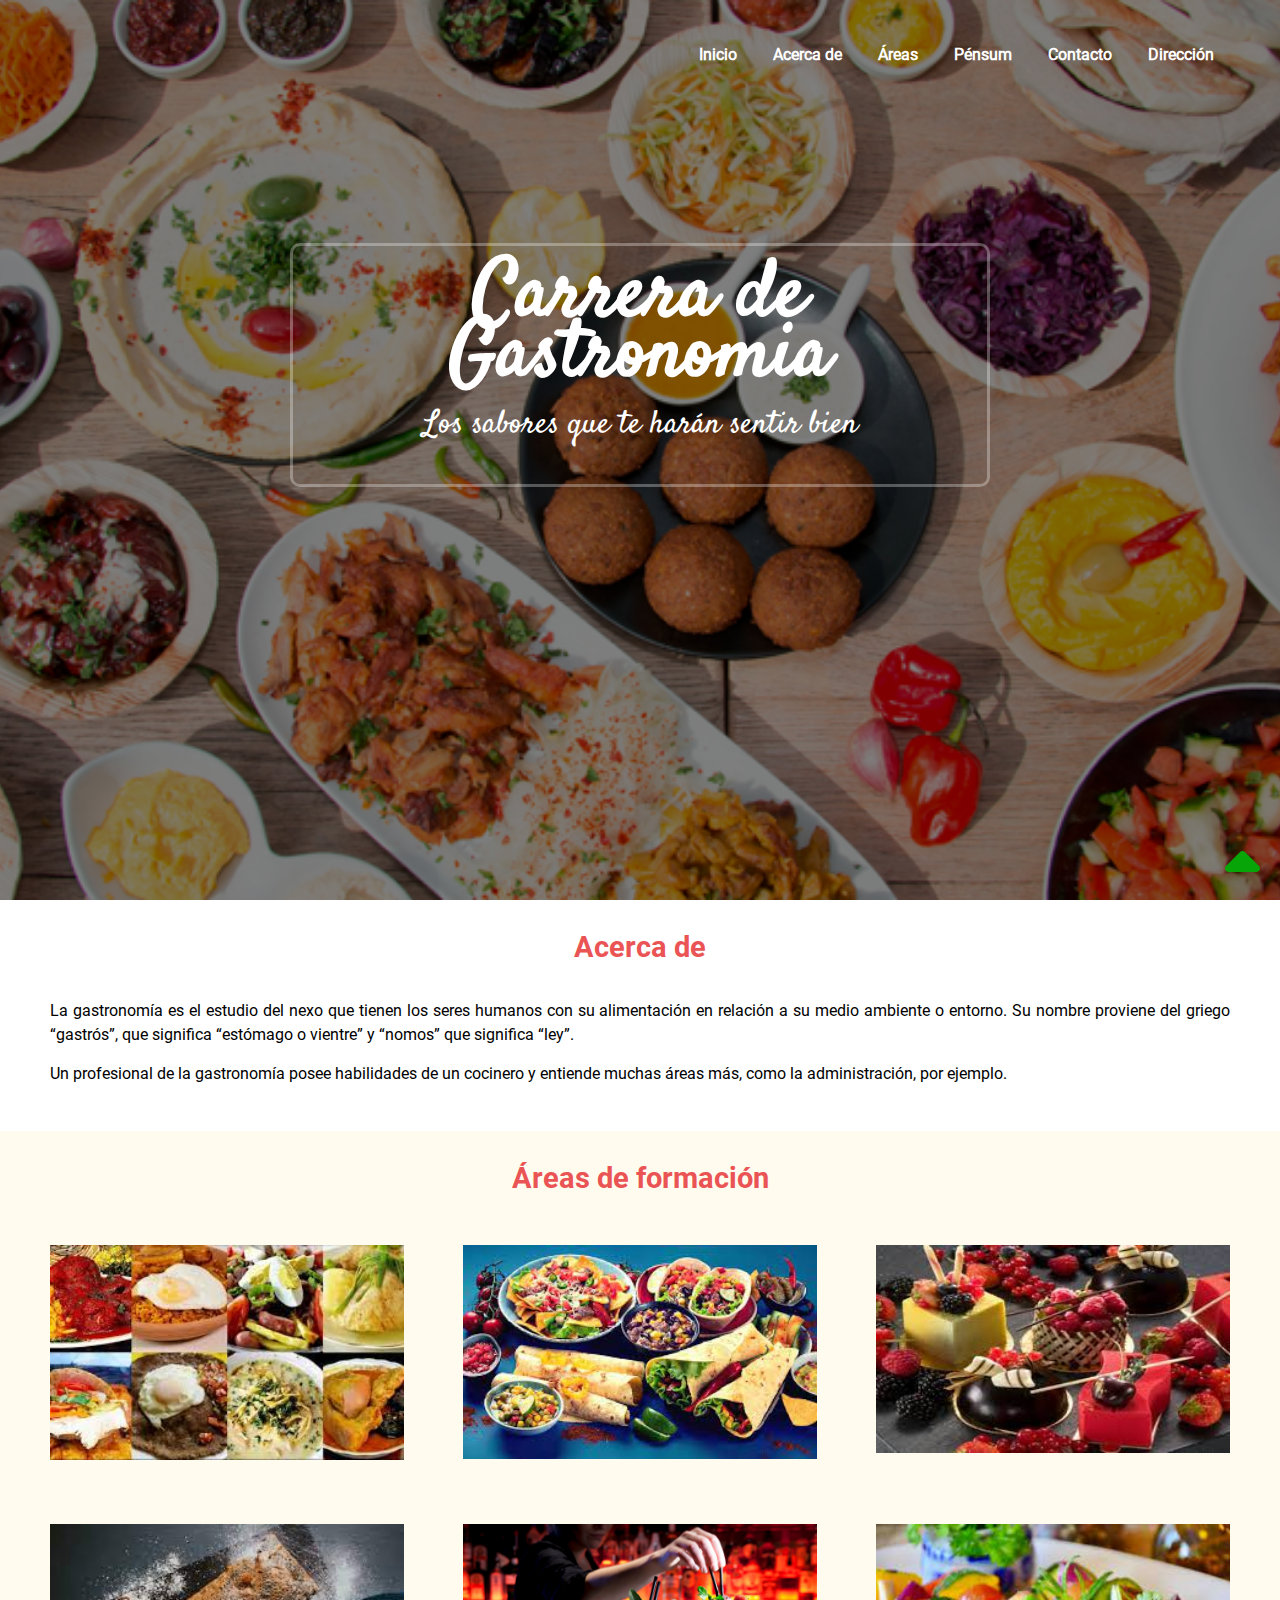
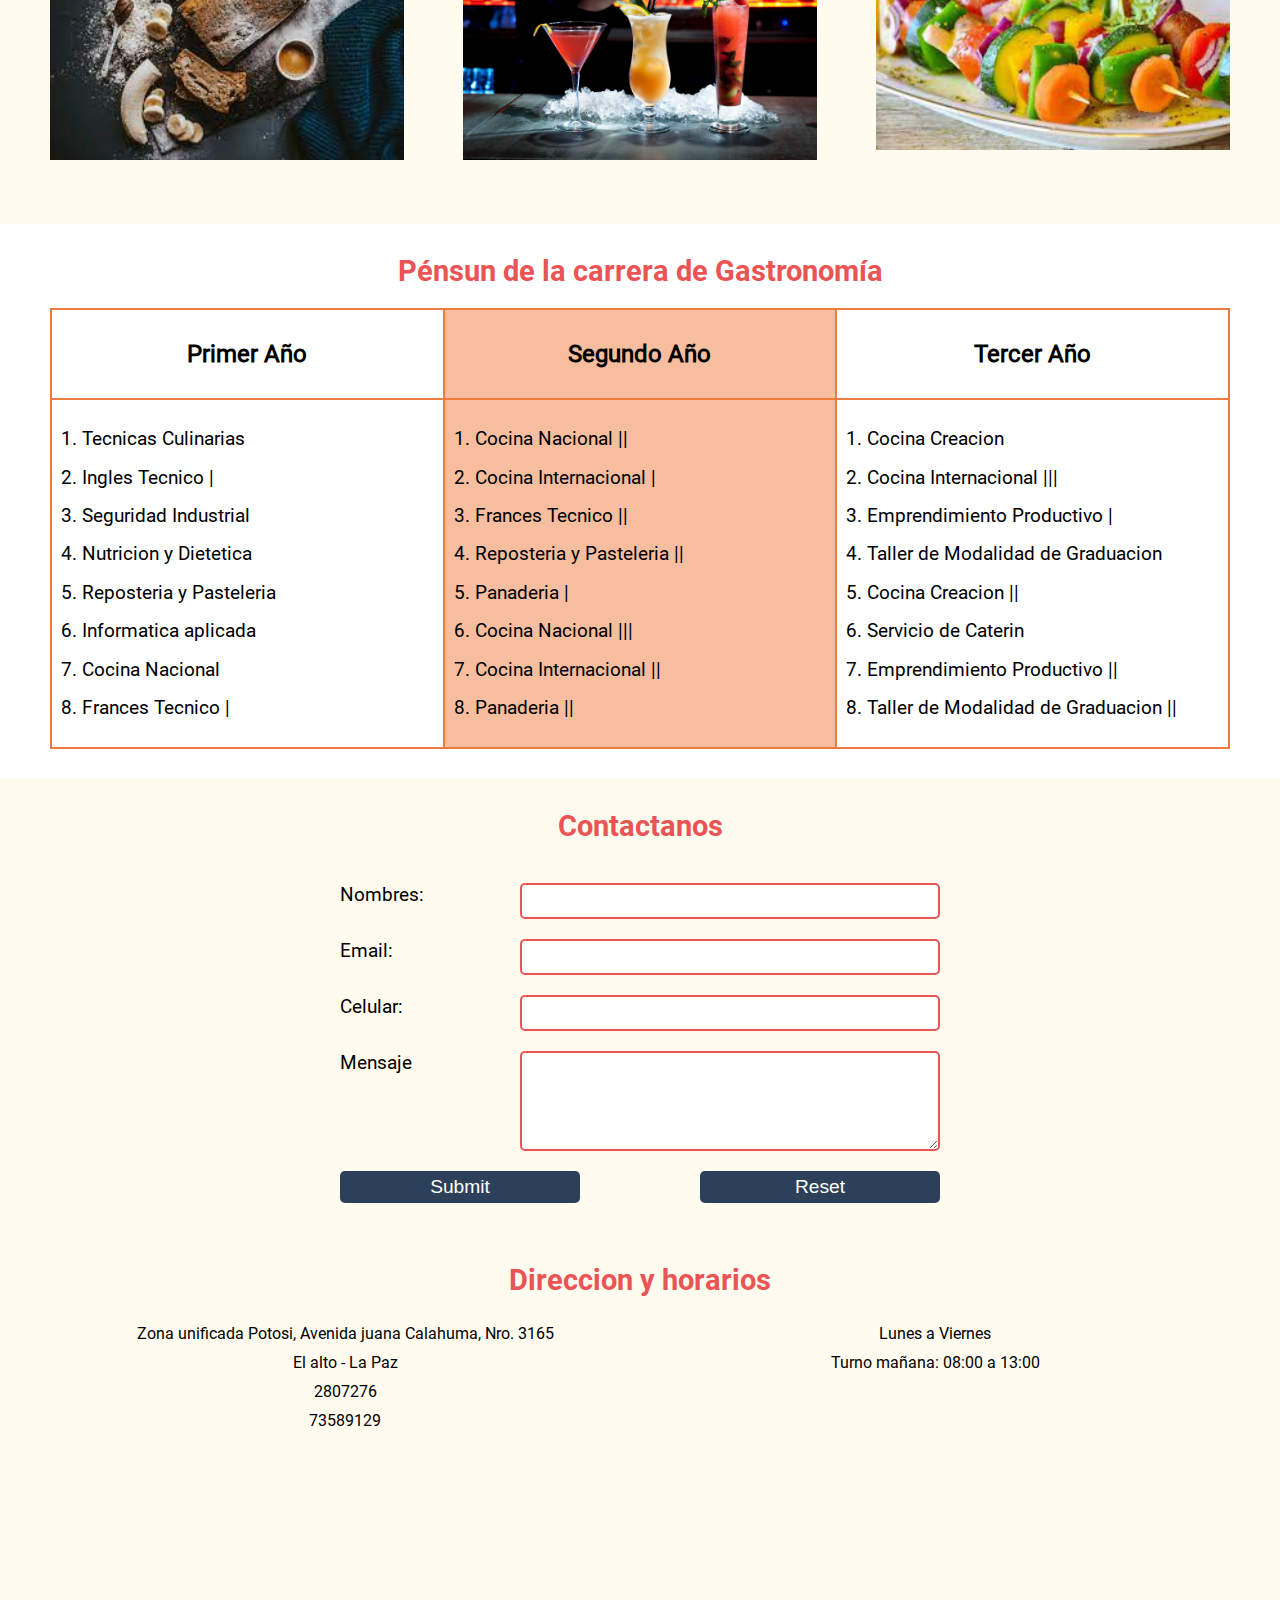
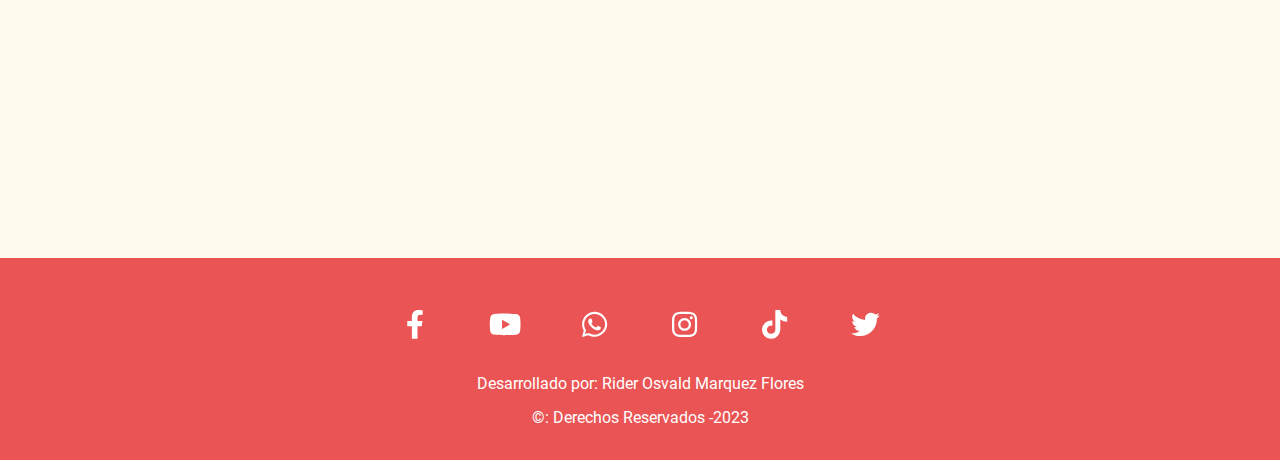
<file: index.html>
<!DOCTYPE html>
<html lang="es">
<head>
    <meta charset="UTF-8">
    <meta http-equiv="X-UA-Compatible" content="IE=edge">
    <meta name="viewport" content="width=device-width, initial-scale=1.0">
    <meta keywords="gastronomia, cocina, reposteria, itbm, bolivia mar, instituto, el alto, bolivia, la paz, carrera, tecnico superior">
    <meta description="La carrera de Gastronomia del Instituto Tecnologico Bolivia Mar ofrece una preparación técnica superior en 3 años de formación...">
    <link rel="stylesheet" href="https://cdnjs.cloudflare.com/ajax/libs/animate.css/4.1.1/animate.min.css"/>
    <title>Gastronomia - Rider Osvald Marquez Flores</title>
    <link rel="stylesheet" href="css/style.css">
</head>
<body>
    
    <header>
        <div class="color-fondo">
            <div class="contenedor">
                <nav class="menu-principal">
                    <ul>
                        <li><a href="#">Inicio</a></li>
                        <li><a href="#acercade">Acerca de</a></li>
                        <li><a href="#areas">Áreas</a></li>
                        <li><a href="#pensum">Pénsum</a></li>
                        <li><a href="#contacto">Contacto</a></li>
                        <li><a href="#direccion">Dirección</a></li>
                    </ul>
                </nav>
                <a href="" class="boton-menu-movil"><i class="fa-solid fa-bars"></i></a>
                <article class="titulo">
                    <h1>Carrera de Gastronomia</h1>
                    <p>Los sabores que te harán sentir bien</p>
                </article>                
            </div>        
    </header>

    <section class="acercade" id="acercade">
        <div class="contenedor">
            <h2 class="titulo-seccion">Acerca de</h2>
            <p>La gastronomía es el estudio del nexo que tienen los seres humanos con su alimentación en relación a su medio ambiente o entorno. Su nombre proviene del griego “gastrós”, que significa “estómago o vientre” y “nomos” que significa “ley”.</p>
            <p>Un profesional de la gastronomía posee habilidades de un cocinero y entiende muchas áreas más, como la administración, por ejemplo.</p>
        </div>
    </section>

    <section class="areas" id="areas">
        <div class="contenedor">
            <h2 class="titulo-seccion">Áreas de formación</h2>
            <div class="padre-tarjetas">
                <article class="tarjeta">
                    <img src="img/img1.jpg" alt="">
                    <div class="flotar">
                        <h3>Comida Nacional</h3>
                        <a href="pages/comidanacional.html">Ver más</a>
                    </div>
                </article>
                <article class="tarjeta">
                    <img src="img/img2.jpg" alt="">
                    <div class="flotar">
                        <h3>Comida Internacional</h3>
                        <a href="pages/comidainternacional.html">Ver más</a>
                    </div>
                </article>
                <article class="tarjeta">
                    <img src="img/img3.jpg" alt="">
                    <div class="flotar">
                        <h3>Repostería</h3>
                        <a href="#">Ver más</a>
                    </div>
                </article>
                <article class="tarjeta">
                    <img src="img/img4.jpg" alt="">
                    <div class="flotar">
                        <h3>Cafetería</h3>
                        <a href="#">Ver más</a>
                    </div>
                </article>
                <article class="tarjeta">
                    <img src="img/estito.jpg" alt="">
                    <div class="flotar">
                        <h3>Cocktelería</h3>
                        <a href="#">Ver más</a>
                    </div>
                </article>
                <article class="tarjeta">
                    <img src="img/img6.jpg" alt="">
                    <div class="flotar">
                        <h3>Comida Vegetariana</h3>
                        <a href="#">Ver más</a>
                    </div>
                </article>
            </div>
        </div>
    </section>
<section class="pensum" id="penum">
    <div class="contenedor">
        <h2 class="titulo-seccion">Pénsun de la carrera de Gastronomía</h2>
        <table>
            <tr>
                <th>Primer Año</th>
                <th class="naranja">Segundo Año</th>
                <th>Tercer Año</th>
            </tr>
            <tr>
                <td>
                    <ol>
                        <li>Tecnicas Culinarias</li>
                        <li>Ingles Tecnico |</li>
                        <li>Seguridad Industrial</li>
                        <li>Nutricion y Dietetica</li>
                        <li>Reposteria y Pasteleria</li>
                        <li>Informatica aplicada</li>
                        <li>Cocina Nacional</li>
                        <li>Frances Tecnico |</li>
                    </ol>
                </td>
                <td class="naranja">
                    <ol>
                        <li>Cocina Nacional ||</li>
                        <li>Cocina Internacional |</li>
                        <li>Frances Tecnico ||</li>
                        <li>Reposteria y Pasteleria ||</li>
                        <li>Panaderia |</li>
                        <li>Cocina Nacional |||</li>
                        <li>Cocina Internacional ||</li>
                        <li>Panaderia ||</li>
                    </ol>
                </td>
                <td>
                    <ol>
                        <li>Cocina Creacion </li>
                        <li>Cocina Internacional |||</li>
                        <li>Emprendimiento Productivo |</li>
                        <li>Taller de Modalidad de Graduacion</li>
                        <li>Cocina Creacion ||</li>
                        <li>Servicio de Caterin</li>
                        <li>Emprendimiento Productivo ||</li>
                        <li>Taller de Modalidad de Graduacion ||</li>
                    </ol>
                </td>
            </tr>
        </table>
        <table class="pensum-celular">
            <tr>
                <th>Primer Año</th>
            </tr>
            <tr>
                <td>
                    <ol>
                        <li>Tecnicas Culinarias</li>
                        <li>Ingles Tecnico |</li>
                        <li>Seguridad Industrial</li>
                        <li>Nutricion y Dietetica</li>
                        <li>Reposteria y Pasteleria</li>
                        <li>Informatica aplicada</li>
                        <li>Cocina Nacional</li>
                        <li>Frances Tecnico |</li>
                    </ol>
                </td>
            </tr>
            <tr>
                <th class="naranja">Segundo Año</th>
            </tr>
            <tr>
                <td class="naranja">
                    <ol>
                        <li>Cocina Nacional ||</li>
                        <li>Cocina Internacional |</li>
                        <li>Frances Tecnico ||</li>
                        <li>Reposteria y Pasteleria ||</li>
                        <li>Panaderia |</li>
                        <li>Cocina Nacional |||</li>
                        <li>Cocina Internacional ||</li>
                        <li>Panaderia ||</li>
                    </ol>
                </td>
            </tr>
            <tr>
                <th>Tercer Año</th>
            </tr>
            <tr>
                <td>
                    <ol>
                        <li>Cocina Creacion </li>
                        <li>Cocina Internacional |||</li>
                        <li>Emprendimiento Productivo |</li>
                        <li>Taller de Modalidad de Graduacion</li>
                        <li>Cocina Creacion ||</li>
                        <li>Servicio de Caterin</li>
                        <li>Emprendimiento Productivo ||</li>
                        <li>Taller de Modalidad de Graduacion ||</li>
                    </ol>
                </td>
            </tr>
        </table>
    </div>
</section>
<section class="contacto" id="contacto">
    <div class="contenedor">
        <h2 class="titulo-seccion">Contactanos</h2>
        <form action="#" method="get">
            <label for="nombre">Nombres: </label>
            <input required type="text" id="nombre">
            <label for="correo">Email: </label>
            <input required type="email"id="correo">
            <label for="celular" pattern="[6-7]{1}[0-9]{7}">Celular: </label>
            <input required type="tel" id="celular">
            <label for="mensaje">Mensaje</label>
            <textarea required id="mensaje"></textarea>
            <input type="submit">
            <input type="reset">
        </form>
    </div>
</section>
<section class="direccion" id="direccion">
    <div class="contenedor">
        <h2 class="titulo-seccion">Direccion y horarios</h2>
        <article>
            <p>Zona unificada Potosi, Avenida juana Calahuma, Nro. 3165</p>
            <p>El alto - La Paz</p>
            <p>2807276</p>
            <p>73589129</p>
        </article>
        <article>
         <p>Lunes a Viernes</p>
        <P>Turno mañana: 08:00 a 13:00</P>
        </article>
    </div>

<iframe src="https://www.google.com/maps/embed?pb=!1m18!1m12!1m3!1d2273.7494637541326!2d-68.19790705287429!3d-16.57773852546037!2m3!1f0!2f0!3f0!3m2!1i1024!2i768!4f13.1!3m3!1m2!1s0x915ed9267622bc81%3A0x97fbd865f3f4825a!2sInstituto%20Tecnol%C3%B3gico%20Bolivia%20Mar!5e0!3m2!1ses!2sbo!4v1682346182041!5m2!1ses!2sbo" width="600" height="450" style="border:0;" allowfullscreen="" loading="lazy" referrerpolicy="no-referrer-when-downgrade"></iframe>
</section>
<footer>
    <div class="contenedor">
        <a class="facebook" target="_blank" href="https://es-la.facebook.com/"><i class="fa-brands fa-facebook-f"></i></a>
        <a class="youtube" target="_blank" href="https://www.youtube.com/"><i class="fa-brands fa-youtube"></i></a>
        <a class="whatsapp" target="_blank" href="https://api.whatsapp.com/send?phone=+59170145981&text=hola%20como%20estas%20"><i class="fa-brands fa-whatsapp"></i></a>
        <a class="instagram" target="_blank" href=""><i class="fa-brands fa-instagram"></i></a>
        <a class="tiktok" target="_blank" href=""><i class="fa-brands fa-tiktok"></i></a>
        <a class="twitter" target="_blank" href=""><i class="fa-brands fa-twitter"></i></a>
    </div>
    <p>Desarrollado por: Rider Osvald Marquez Flores</p>
    <p>&copy: Derechos Reservados -2023</p>
</footer>
<div class="flecha">
    <a href="#"><i class="fa-solid fa-caret-up"></i></a>
</div>
    <script src="js/jquery-3.7.0.min.js"></script>
    <script src="js/script.js"></script>
    <script src="js/all.min.js"></script>
</body>
</html>
</file>
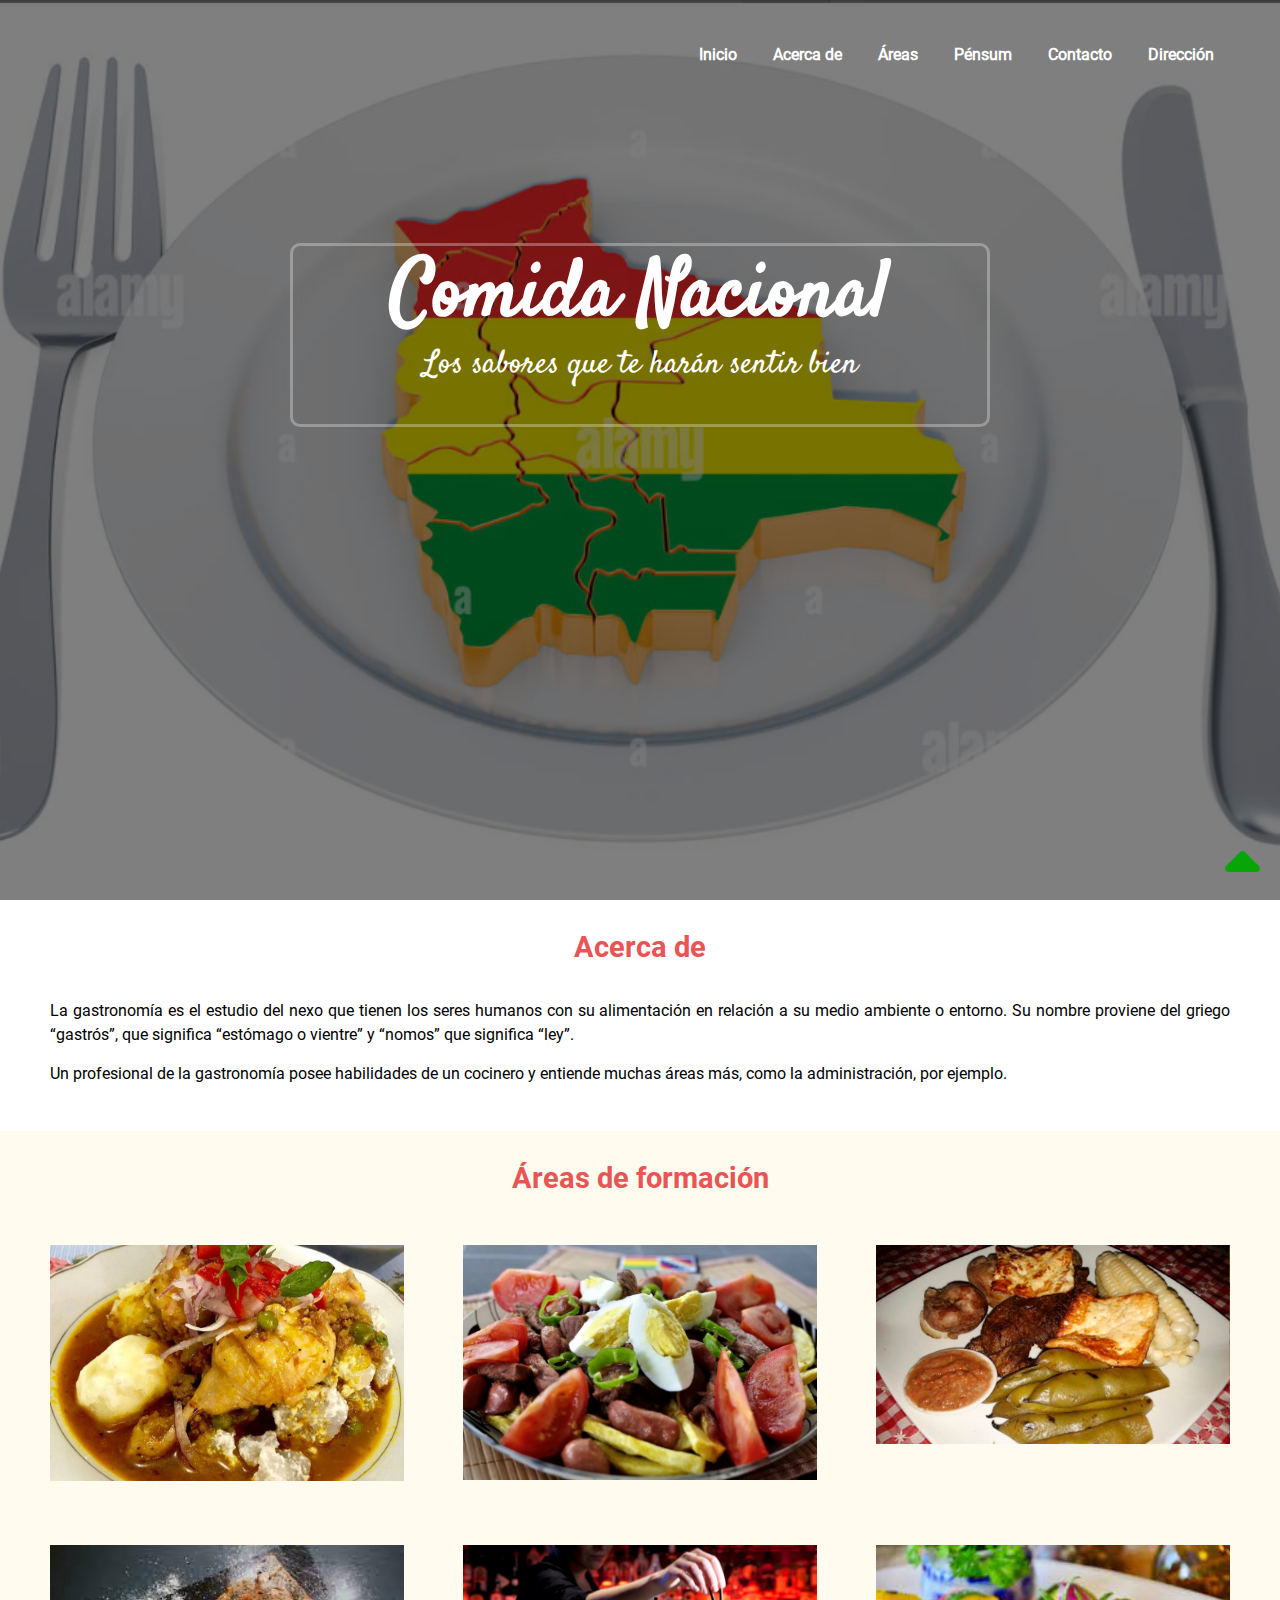
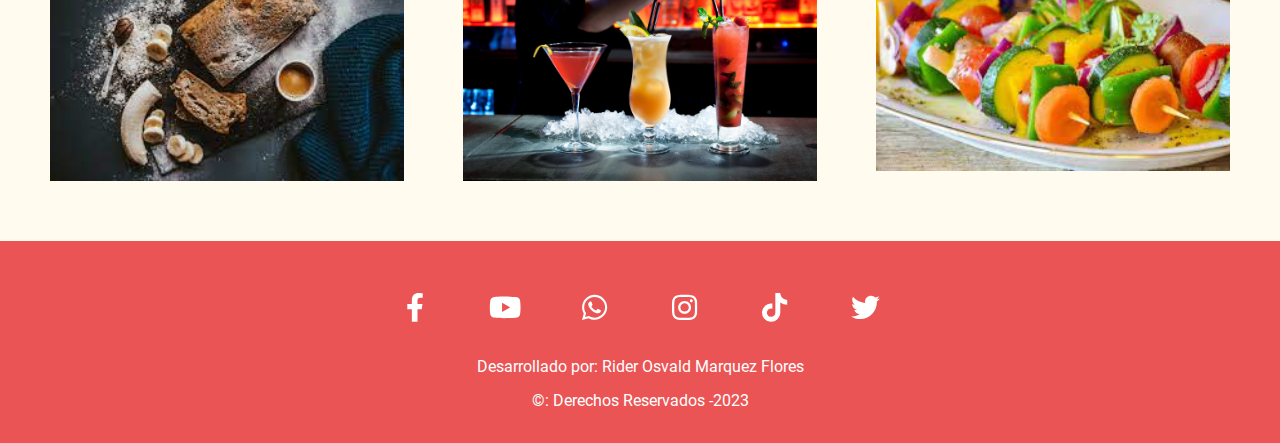
<file: pages/comidanacional.html>
<!DOCTYPE html>
<html lang="es">
<head>
    <meta charset="UTF-8">
    <meta http-equiv="X-UA-Compatible" content="IE=edge">
    <meta name="viewport" content="width=device-width, initial-scale=1.0">
    <meta keywords="gastronomia, cocina, reposteria, itbm, bolivia mar, instituto, el alto, bolivia, la paz, carrera, tecnico superior">
    <meta description="La carrera de Gastronomia del Instituto Tecnologico Bolivia Mar ofrece una preparación técnica superior en 3 años de formación...">
    <title>Gastronomia - Rider Osvald Marquez Flores</title>
    <link rel="stylesheet" href="../css/style.css">
</head>
<body>
    
    <header class="comidanacional">
        <div class="color-fondo">
            <div class="contenedor">
                <nav class="menu-principal">
                    <ul>
                        <li><a href="../index.html">Inicio</a></li>
                        <li><a href="../index.html#acercade">Acerca de</a></li>
                        <li><a href="../index.html#areas">Áreas</a></li>
                        <li><a href="../index.html#pensum">Pénsum</a></li>
                        <li><a href="../index.html#contacto">Contacto</a></li>
                        <li><a href="../index.html#direccion">Dirección</a></li>
                    </ul>
                </nav>
                <a href="" class="boton-menu-movil"><i class="fa-solid fa-bars"></i></a>
                <article class="titulo">
                    <h1>Comida Nacional</h1>
                    <p>Los sabores que te harán sentir bien</p>
                </article>                
            </div>        
    </header>

    <section class="acercade" id="acercade">
        <div class="contenedor">
            <h2 class="titulo-seccion">Acerca de</h2>
            <p>La gastronomía es el estudio del nexo que tienen los seres humanos con su alimentación en relación a su medio ambiente o entorno. Su nombre proviene del griego “gastrós”, que significa “estómago o vientre” y “nomos” que significa “ley”.</p>
            <p>Un profesional de la gastronomía posee habilidades de un cocinero y entiende muchas áreas más, como la administración, por ejemplo.</p>
        </div>
    </section>

    <section class="areas" id="areas">
        <div class="contenedor">
            <h2 class="titulo-seccion">Áreas de formación</h2>
            <div class="padre-tarjetas">
                <article class="tarjeta">
                    <img src="../img/sajta.jpg" alt="">
                    <div class="flotar">
                        <h3>Sajta</h3>
                    </div>
                </article>
                <article class="tarjeta">
                    <img src="../img/pique.webp" alt="">
                    <div class="flotar">
                        <h3>Pique Macho</h3>
                    </div>
                </article>
                <article class="tarjeta">
                    <img src="../img/platoPaceño.jpg" alt="">
                    <div class="flotar">
                        <h3>Plato Paceño</h3>
                    </div>
                </article>
                <article class="tarjeta">
                    <img src="../img/img4.jpg" alt="">
                    <div class="flotar">
                        <h3>Majao</h3>
                    </div>
                </article>
                <article class="tarjeta">
                    <img src="../img/estito.jpg" alt="">
                    <div class="flotar">
                        <h3>Charquecan Orureño</h3>
                    </div>
                </article>
                <article class="tarjeta">
                    <img src="../img/img6.jpg" alt="">
                    <div class="flotar">
                        <h3>Pollo al Horno</h3>
                    </div>
                </article>
            </div>
        </div>
    </section>
<footer>
    <div class="contenedor">
        <a class="facebook" target="_blank" href="https://es-la.facebook.com/"><i class="fa-brands fa-facebook-f"></i></a>
        <a class="youtube" target="_blank" href="https://www.youtube.com/"><i class="fa-brands fa-youtube"></i></a>
        <a class="whatsapp" target="_blank" href="https://api.whatsapp.com/send?phone=+59170145981&text=hola%20como%20estas%20"><i class="fa-brands fa-whatsapp"></i></a>
        <a class="instagram" target="_blank" href=""><i class="fa-brands fa-instagram"></i></a>
        <a class="tiktok" target="_blank" href=""><i class="fa-brands fa-tiktok"></i></a>
        <a class="twitter" target="_blank" href=""><i class="fa-brands fa-twitter"></i></a>
    </div>
    <p>Desarrollado por: Rider Osvald Marquez Flores</p>
    <p>&copy: Derechos Reservados -2023</p>
</footer>
<div class="flecha">
    <a href="#"><i class="fa-solid fa-caret-up"></i></a>
</div>
    <script src="../js/jquery-3.7.0.min.js"></script>
    <script src="../js/script.js"></script>
    <script src="../js/all.min.js"></script>
</body>
</html>
</file>
<file: css/style.css>
/* VARIABLES */
:root{
    --principal: #EA5455;
    --secundario: #F07B3F;
    --oscuro: #2D4059;
    --claro: #FFD460;
    --claro2: rgba(255, 212, 96, 0.1);
    --claro3: rgba(240, 123, 63, 0.5);
    --parrafo: 1rem;
    --menu: 1rem;
    --titulo: 1.8rem;
    --subtitulo: 1.2rem;
}

/* FUENTES */
@font-face {
    font-family: 'Roboto';
    src: url(../fonts/Roboto-Regular.ttf);
}

@font-face {
    font-family: 'Roboto-negrita';
    src: url(../fonts/Roboto-Bold.ttf);
}

@font-face {
    font-family: 'Satisfy';
    src: url(../fonts/Satisfy-Regular.ttf);
}

/* RESET */
*{
    margin: 0;
    padding: 0;
    box-sizing: border-box;
}

/* ESTILOS GENERALES */
body{
    font-family: "Roboto";
    background-color: var(--claro2);
    font-size: var(--parrafo);
}

.contenedor{
    max-width: 1200px;
    width: 100%;
    margin: 0 auto;
    padding: 0 10px;
}

section{
    padding: 30px 10px;
}

.titulo-seccion{
    color: var(--principal);
    text-align: center;
    padding-bottom: 20px;
    font-size: var(--titulo);
    font-family: "Roboto-negrita";
}

p{
    line-height: 150%;
    text-align: justify;
    color: #000;
    margin: 15px 0;
}

img{
    width: 100%;
}

/* HEADER */
header{
    background-image: url(../img/5-gastronomia-paises-mundo.png);
    background-repeat: no-repeat;
    background-size: cover;
    background-position: top;
    width: 100%;
    height: 100vh;
}
/* Header Comida */
header.comidanacional{
    background-image: url(../img/FondoComidaNacional.png);
}
.color-fondo{
    background-color: rgba(0,0,0,0.5);
    width: 100%;
    height: 100%;
}

.menu-principal{
    text-align: right;
    padding: 2rem 0;
}

.menu-principal ul{
    list-style-type: none;
}

.menu-principal ul li{
    display: inline-block;
    margin-bottom: 1rem;
    padding: 0.8rem 1rem;
}

.menu-principal ul li a{
    color: #FFF;
    text-decoration: none;
    font-size: var(--menu);
    font-weight: bold;
    transition: ease all 0.5s;
}

.menu-principal ul li:hover a{
    border-bottom: 1px solid #fff;
    text-shadow: 0px 0px 10px #FFF;
}
/*
.menu-principal ul li:hover{
    background-color: rgba(255,255,255,0.2);
    transition: ease all 0.5s;
}
*/

header .titulo{
    font-family: "Satisfy";
    color: #FFF;
    text-align: center;
    line-height: 150%;
    font-size: 2.5rem;
    margin: 10% auto;
    width: 90%;
    max-width: 700px;
    border: 3px solid rgba(255,255,255,0.3);
    padding: 20px;
    border-radius: 10px;
}

header .titulo p{
    font-size: 2rem;
    color: #fff;
    text-align: center;
}

/* ACERCA DE */
.acercade{
    background-color: #FFF;
}

/* AREAS DE FORMACION */
.padre-tarjetas{
    display: flex;
    flex-direction: row;
    flex-wrap: wrap;  /*baja el contenido a una nueva fila*/
    justify-content: space-between;
}

.tarjeta{
    width: 30%;
    text-align: center;
    padding: 30px 0;
    position: relative;
}

.tarjeta .flotar{
    position: absolute;
    top: 40%;
    left: 0;
    width: 100%;

    display: none;
}

.tarjeta:hover .flotar{
    display: block;
    transition: all 1s ease;
}

.tarjeta:hover img{
    filter: grayscale(0.7);
}

.tarjeta .flotar h3{
    color: #fff;
    font-size: 1.5rem;
    text-shadow: 0px 0px 5px #000;
    margin-bottom: 50px;
}

.tarjeta .flotar a{
    background-color: var(--principal);
    color: #FFF;
    text-decoration: none;
    font-size: 1rem;
    padding: 5px 20px;
    border-radius: 5px;
}
.tarjeta .flotar a:hover{
    background-color: var(--secundario);
    transition: all ease 0.5s;
}

/*pensun*/
.pensum table{
    width:100%;
    border: 2px solid var(--secundario);
    border-collapse: collapse;
    font-size: var(--subtitulo);
}
.pensum table tr th,
.pensum table tr td{
    padding: 20px 30px;
    width: 30%;
    line-height: 200%;
}

.pensum table tr th{
    border-bottom: 2px solid var(--secundario);
    font-size: 1.5rem;
}
.pensum{
    background-color: white;
}
.naranja{
    background-color: var(--claro3);
    border-left: 2px solid var(--secundario);
    border-right: 2px solid var(--secundario);
}
/*formulario de contacto*/
.contacto form{
    display: flex;
    flex-wrap: wrap;
    justify-content: space-between;
    width: 90%;
    max-width: 600px;
    margin: 0 auto;
    font-size: var(--subtitulo);
}
.contacto form label{
    width: 30%;
    margin-top: 20px;
}
.contacto form input,
.contacto form textarea{
    width: 70%;
    margin-top: 20px;
    padding: 5px 10px;
    font-size: var(--subtitulo);
    border: 1px solid var(--oscuro);
    border-radius: 5px;
    color: black;
}
.contacto form textarea{
    min-width: 50%;
    max-width: 100%;
    min-height: 100px;
    max-height: 100px;
    font-family: "Roboto";
}
.contacto form input:invalid,
.contacto form textarea:invalid{
    border: 2px solid var(--principal);
}
.contacto form input:valid,
.contacto form textarea:valid{
    border: 2px solid var(--oscuro);
}

.contacto form input[type="submit"]{
    background-color: var(--oscuro);
    color: white;
    width: 40%;
    border:transparent;
}
.contacto form input[type="reset"]{
    background-color: var(--oscuro);
    color: white;
    width: 40%;
    border:transparent;
}
.contacto form input[type="submit"]:hover,
.contacto form input[type="reset"]:hover{
    
    box-shadow: 0px 0px 10px var(--oscuro);
}
/*Direccion en google maps*/
.direecion{
    background-color: #fff;
}
.direccion .contenedor{
    display: flex;
    flex-wrap: wrap;
    justify-content: space-between;
}
.direccion .contenedor article{
    width: 50%;
}
.direccion .contenedor h2{
    display:block;
    width: 100%;
}
.direccion .contenedor article p{
    text-align: center;
    padding: 0 20px;
    margin: 5px;
}

.direccion iframe{
    width: 100%;
    height: 400px;
    margin-top: 20px;
}

/*Footer*/
footer{
    background-color: var(--principal);
    padding: 30px 20px;
    margin-top: -4px ;
}
footer .contenedor{
    display: flex;
    flex-wrap: nowrap;
    justify-content: center;
}
footer .contenedor a{
    color: #fff;
    font-size: var(--titulo);
    width: 70px;
    display: inline-block;
    text-align: center;
    margin: 0 10px;
    text-decoration: none;
    padding: 20px 0px;
    border-radius: 50%;

}
footer .facebook:hover{
    background-color: #1877f2;
    transition: all 0.5s ease;
}
footer .youtube:hover{
    background-color: #ff0000;
    transition: all 0.5s ease;
}
footer .instagram:hover{
    background: linear-gradient(to bottom right, blue, purple, red, yellow);
    transition: all 0.5s ease;
}
footer .whatsapp:hover{
    background-color: #128C7E;
    transition: all 0.5s ease;
}
footer .twitter:hover{
    background-color: #1da1f2;
    transition: all 0.5s ease;
}
footer .tiktok:hover{
    background-color: #000;
    transition: all 0.5s ease;
}
footer p{
    text-align: center;
    color: #fff;
    margin: 10px 0 0 0;
}
.pensum-celular{
    display: none;
}
section.direccion{
    padding-bottom: 0px;
}
/*Menu movil*/
header .contenedor .boton-menu-movil{
    color: #fff;
    font-size: var(--subtitulo);
    position: relative;
    display: none;

}
/*Flecha arriba*/
.flecha{
        font-size: 3.5rem;
        color: var(--secundario);
        position: fixed;
        bottom: 0;
        right: 20px;
        
}
.flecha a:hover{
    color: #5ff351;
    font-size: 3.6rem;
    transition: ease all 0.5s;
}
.flecha a{
    color: rgb(8, 165, 8);
    text-decoration: none;
}
/* MEDIA QUERIES*/

/*tableta 768 a 1024x*/
@media screen and (max-width: 1024px){
    .tarjeta{
        width: 48%;
    }
    .pensum table tr th {
        border-bottom: 2px solid var(--secundario);
        font-size: 1.2rem;
    }
    .pensum table {
        font-size: 1rem;
    }
    .titulo-section {
        font-size: 1.5rem;
    }
    .direccion .contenedor article {
        width: 100%;
    }
    header .titulo h1{
        font-size: 3.5rem;
    }
}
/*celular 0 a 768px*/
@media screen and (max-width: 768px){
    header .titulo h1{
        font-size: 2.5rem;
    }
    header ,.titulo p{
        font-size: 1.5rem;
    }
    .tarjeta{
        width: 100%;
    }
    .pensum table{
        display: none;
    }
    .pensum table.pensum-celular{
        display: block;
    }
    .pensum-celular .naranja{
        border: none;
    }
    .pensum-celular th.naranja{
        border-top: 2px solid var(--secundario);
    }
    .pensum-celular td.naranja{
        border-bottom: 2px solid var(--secundario);
    }
    .contacto form, 
    .contacto form label,
    .contacto form input,
    .contacto form textarea
    {
        width: 100%;
        max-width: 100%;
        min-width: 100%;
    }
    .contacto form input, .contacto form textarea {
        margin-top: 5px;
        margin-bottom: 17px;
    }
    .contacto form label {
        margin-top: 0px;
    }
    section.direccion{
        padding-bottom: 0px;
        padding-left: 0px;
        padding-right: 0px;
    }
    /*Menu Hamburguesa
    .boton-menu-movil{
        display: block;
        color: white;
        margin-left: 50px;
    }
    .boton-menu-movil:hover,
    .menu-principal ul li {
        display: block;
        color: white;
        margin-left: 50px;
    }
    .menu-principal ul li{
        display: none;
    }*/
    header .contenedor nav.menu-principal{
        position: fixed;
        width: 100%;
        background-color: var(--principal);
        top: 0;
        left: 0;
        height: 55%;
        padding: 80px 15px;
        display: block;
        flex-direction: column;
        z-index: 10;
        transform: translateX(100%);
        transition: all 0.4s ease;

    }
    header .contenedor nav.menu-principal ul li{
        display: block;
        width: 100%;
        text-align: left;
    }
    header .contenedor .boton-menu-movil{
        display: block;
        text-align: right;
        font-size: var(--titulo);
        padding: 15px;
        margin-bottom: 150px;
        z-index: 11;
    }
    header .contenedor nav.abrir-menu{
        transform: translate(0);
    }
    footer .contenedor a{
        border-radius: 50%;
    }
}
</file>
